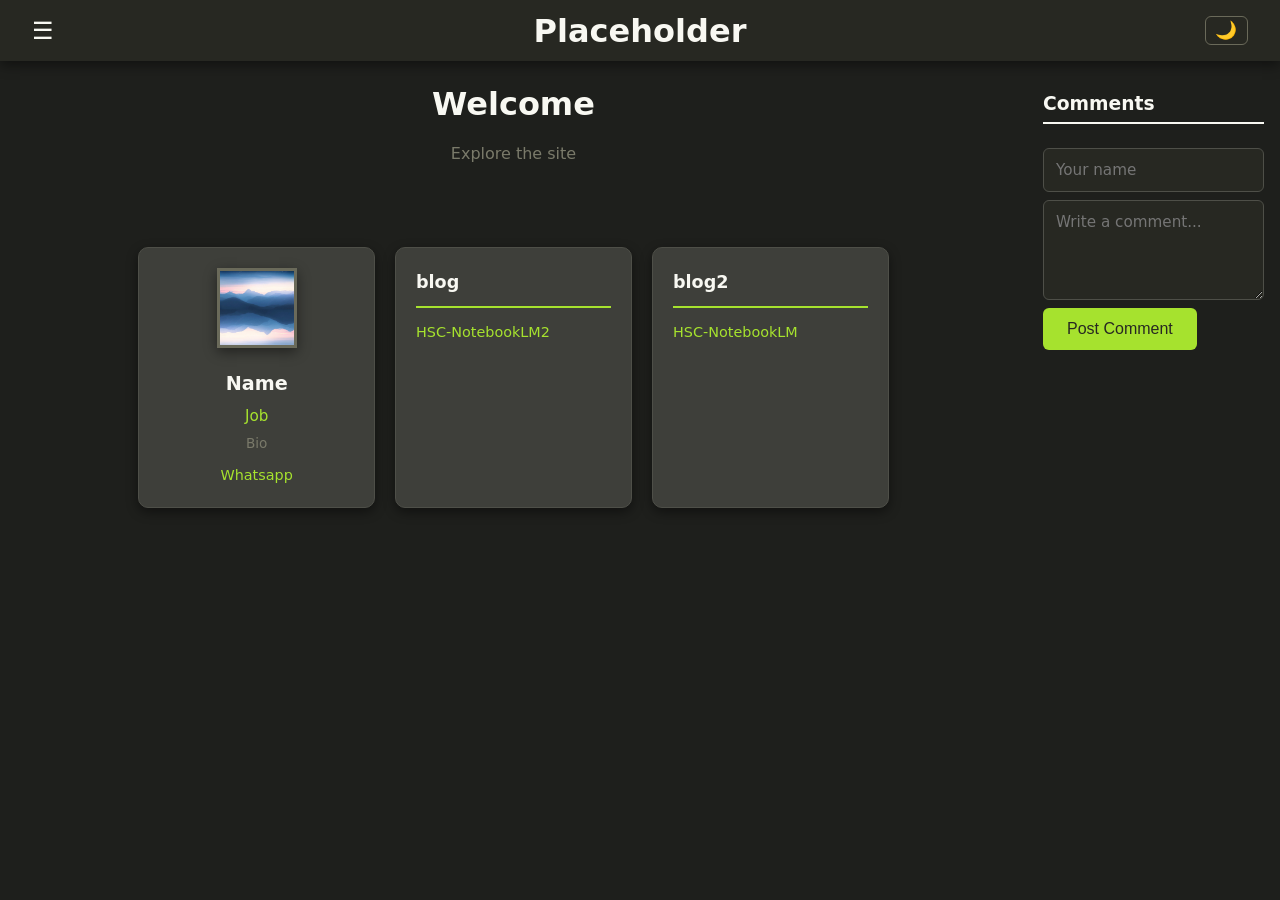
<file: index.html>
<!DOCTYPE html>
<html lang="en" dir="ltr">
<head>
  <meta charset="UTF-8">
  <meta name="viewport" content="width=device-width, initial-scale=1.0">
  <title>Home</title>
  <link rel="stylesheet" href="style.css">
  <link rel="stylesheet" href="content.css">
  <link rel="stylesheet" href="advanced.css">
</head>
<body>

  <header>
    <button class="sidebar-toggle" onclick="toggleSidebar()">&#9776;</button>
    <h1><a href="./index.html">Placeholder</a></h1>
        <button class="theme-toggle" onclick="toggleTheme()">☀️</button>
  </header>
  <div class="layout">
    <aside class="sidebar" id="sidebar">
      <div class="sidebar-owner">
        <img src="avatar.png" alt="Name" class="owner-avatar">
        <div class="owner-name">Name</div>
        <div class="owner-title">Job</div>
        <div class="owner-bio">Bio</div>
      </div>
      <div class="sidebar-top">
        <h2>Menu</h2>
        <button class="close-btn" onclick="toggleSidebar()">&times;</button>
      </div>
      <div class="category">
        <div class="category-header" onclick="toggleCategory(this)">
          blog <span class="arrow">&#9654;</span>
        </div>
        <ul class="sub-links">
          <li><a href="blog2/hsc-notebooklm2.html">HSC-NotebookLM2</a></li>
        </ul>
      </div>
      <div class="category">
        <div class="category-header" onclick="toggleCategory(this)">
          blog2 <span class="arrow">&#9654;</span>
        </div>
        <ul class="sub-links">
          <li><a href="blog/hsc-notebooklm.html">HSC-NotebookLM</a></li>
        </ul>
      </div>
    </aside>
    <main class="ck-content" style="padding-left: 20px !important; padding-right: 20px !important;">
<div class="home-hero">
  <h1>Welcome</h1>
  <p class="home-tagline">Explore the site</p>
</div>
<div class="home-sections">
  <div class="home-card owner-card">
    <img src="avatar.png" alt="Name" class="owner-card-avatar">
    <div class="owner-card-name">Name</div>
    <div class="owner-card-title">Job</div>
    <div class="owner-card-bio">Bio</div>
    <div class="owner-card-contacts">
      <a href="https://wa.me/09876543333456" class="owner-card-link">Whatsapp</a>
    </div>
  </div>
  <div class="home-card">
    <h2>blog</h2>
    <ul>
      <li><a href="blog2/hsc-notebooklm2.html">HSC-NotebookLM2</a></li>
    </ul>
  </div>
  <div class="home-card">
    <h2>blog2</h2>
    <ul>
      <li><a href="blog/hsc-notebooklm.html">HSC-NotebookLM</a></li>
    </ul>
  </div>
</div>
    </main>
  <div id="comments-section" data-page="/">
    <h3>Comments</h3>
    <div id="comments-list"></div>
    <form id="comment-form">
      <input id="comment-name" type="text" placeholder="Your name" required>
      <textarea id="comment-body" placeholder="Write a comment..." required></textarea>
      <button type="submit">Post Comment</button>
    </form>
  </div>
  <script>
const SUPABASE_URL = 'https://vppilausbmwpxivhpqbx.supabase.co';
const SUPABASE_ANON_KEY = 'sb_publishable__XSRBjLglB8qzilaPZS6zg_SBKqRDTx';
(function() {
  var section = document.getElementById('comments-section');
  var page = section ? section.getAttribute('data-page') : '/';
  async function loadComments() {
    try {
      var res = await fetch(
        SUPABASE_URL + '/rest/v1/comments?page=eq.' + encodeURIComponent(page) + '&order=created_at.desc',
        { headers: { apikey: SUPABASE_ANON_KEY } }
      );
      if (!res.ok) return;
      var comments = await res.json();
      var list = document.getElementById('comments-list');
      if (!list) return;
      if (comments.length === 0) {
        list.innerHTML = '<p class="no-comments">No comments yet.</p>';
        return;
      }
      list.innerHTML = comments.map(function(c) {
        return '<div class="comment">' +
          '<div class="comment-header">' +
            '<strong>' + esc(c.name) + '</strong>' +
            '<span class="comment-date">' + new Date(c.created_at).toLocaleDateString() + '</span>' +
          '</div>' +
          '<p>' + esc(c.body) + '</p>' +
        '</div>';
      }).join('');
    } catch (e) {}
  }
  async function submitComment(e) {
    e.preventDefault();
    var nameInput = document.getElementById('comment-name');
    var bodyInput = document.getElementById('comment-body');
    var name = nameInput.value.trim();
    var body = bodyInput.value.trim();
    if (!name || !body) return;
    var btn = e.target.querySelector('button');
    btn.disabled = true;
    try {
      await fetch(SUPABASE_URL + '/rest/v1/comments', {
        method: 'POST',
        headers: {
          'Content-Type': 'application/json',
          apikey: SUPABASE_ANON_KEY,
          Prefer: 'return=representation'
        },
        body: JSON.stringify({ page: page, name: name, body: body })
      });
    } catch (e) {}
    nameInput.value = '';
    bodyInput.value = '';
    btn.disabled = false;
    loadComments();
  }
  function esc(s) {
    var d = document.createElement('div');
    d.textContent = s;
    return d.innerHTML;
  }
  document.addEventListener('DOMContentLoaded', function() {
    var form = document.getElementById('comment-form');
    if (form) {
      form.addEventListener('submit', submitComment);
      loadComments();
    }
  });
})();
  </script>
  </div>
  <script>
    function toggleSidebar() {
      document.getElementById('sidebar').classList.toggle('open');
    }
    function toggleCategory(header) {
      header.classList.toggle('active');
      header.querySelector('.arrow').classList.toggle('open');
      header.nextElementSibling.classList.toggle('open');
    }
  </script>
  <script>
    function toggleTheme() {
      document.body.classList.toggle('dark-mode');
      var b = document.body.classList.contains('dark-mode');
      try { localStorage.setItem('theme', b ? 'dark' : 'light'); } catch(e) {}
      document.querySelector('.theme-toggle').textContent = b ? '\uD83C\uDF19' : '\u2600\uFE0F';
    }
    (function() {
      var btn = document.querySelector('.theme-toggle');
      try {
        var saved = localStorage.getItem('theme');
        if (saved !== 'light') {
          document.body.classList.add('dark-mode');
          if (btn) btn.textContent = '\uD83C\uDF19';
        }
      } catch(e) {}
    })();
  </script>
</body>
</html>
</file>
<file: style.css>
:root {
  --body-bg: #f5f5e8;
  --text: #272822;
  --hero-bg: #efefe0;
  --card-bg: #ffffff;
  --card-border: #d8d8c8;
  --input-bg: #ffffff;
  --input-border: #c8c8b8;
  --label: #272822;
  --muted: #7a7a6a;
  --accent: #a6a61a;
  --accent-hover: #88880e;
  --accent-text: #272822;
}
body.dark-mode {
  --body-bg: #1e1f1c;
  --text: #f8f8f2;
  --hero-bg: #272822;
  --card-bg: #3e3f3a;
  --card-border: #4e4f48;
  --input-bg: #272822;
  --input-border: #4e4f48;
  --label: #f8f8f2;
  --muted: #7a7a6a;
  --accent: #a6e22e;
  --accent-hover: #c0f050;
  --accent-text: #272822;
}

* { margin: 0; padding: 0; box-sizing: border-box; }
ul, ol { padding-left: 2.5em; }

body {
  font-family: system-ui, -apple-system, sans-serif;
  display: flex;
  flex-direction: column;
  min-height: 100vh;
  background: var(--body-bg);
  color: var(--text);
  transition: background 0.3s, color 0.3s;
}

header {
  background: #272822;
  color: #f8f8f2;
  padding: 1rem 2rem;
  display: flex;
  align-items: center;
  justify-content: space-between;
  position: relative;
}
header h1 {
  position: absolute;
  left: 50%;
  transform: translateX(-50%);
  white-space: nowrap;
}
header h1 a {
  color: inherit;
  text-decoration: none;
}

.theme-toggle {
  background: none;
  border: 1px solid #6a6a5a;
  color: #f8f8f2;
  font-size: 1.1rem;
  cursor: pointer;
  padding: 0.3rem 0.6rem;
  border-radius: 4px;
  line-height: 1;
}

.layout {
  display: flex;
  flex: 1;
}
main {
  padding: 0 1.25rem;
  width: 100%;
}
.ck-content img, .ck-content table, .ck-content pre {
  max-width: 100%;
  overflow-x: auto;
}

.sidebar {
  width: 250px;
  background: #3e3f3a;
  color: #f8f8f2;
  display: flex;
  flex-direction: column;
  left: -250px;
  transition: left 0.3s ease;
  position: fixed;
  top: 0;
  height: 100%;
  z-index: 1000;
  overflow-y: auto;
}

.sidebar-owner {
  padding: 1.25rem 1rem;
  text-align: center;
  border-bottom: 1px solid #4e4f48;
}
.owner-avatar {
  width: 60px;
  height: 60px;
  border-radius: 50%;
  object-fit: cover;
  margin-bottom: 0.6rem;
  border: 2px solid #6a6a5a;
}
.owner-name {
  font-size: 1rem;
  font-weight: 700;
  color: #f8f8f2;
  margin-bottom: 0.25rem;
}
.owner-title {
  font-size: 0.85rem;
  color: var(--accent);
  margin-bottom: 0.25rem;
}
.owner-bio {
  font-size: 0.8rem;
  color: #a8a892;
}
.sidebar.open { left: 0; }

.sidebar-top {
  display: flex;
  justify-content: space-between;
  align-items: center;
  padding: 1rem;
  border-bottom: 1px solid #4e4f48;
}
.sidebar-top h2 { font-size: 1.2rem; }

.category { border-bottom: 1px solid #4e4f48; }
.category-header {
  display: flex;
  justify-content: space-between;
  align-items: center;
  padding: 0.75rem 1rem;
  cursor: pointer;
  color: #f8f8f2;
  font-weight: 600;
  transition: background 0.2s;
  user-select: none;
}
.category-header:hover { background: #4e4f48; }
.category-header .arrow {
  transition: transform 0.2s;
  font-size: 0.8rem;
}
.category-header .arrow.open { transform: rotate(90deg); }
.sub-links {
  list-style: none;
  max-height: 0;
  overflow: hidden;
  transition: max-height 0.3s ease;
}
.sub-links.open { max-height: 300px; }
.sub-links li a {
  display: block;
  color: #a8a892;
  text-decoration: none;
  padding: 0.6rem 1rem 0.6rem 2rem;
  transition: background 0.2s;
}
.sub-links li a:hover { background: #4e4f48; color: #ffffff; }

.sidebar-toggle, .close-btn {
  background: none;
  border: none;
  color: #f8f8f2;
  font-size: 1.5rem;
  cursor: pointer;
}

.hero {
  flex: 1;
  display: flex;
  flex-direction: column;
  justify-content: center;
  align-items: center;
  background: var(--hero-bg);
  transition: background 0.3s;
}

.owner-card {
  text-align: center;
}
.owner-card-avatar {
  width: 80px;
  height: 80px;
  border-radius: 50%;
  object-fit: cover;
  border: 3px solid #6a6a5a;
  margin-bottom: 0.75rem;
}
.owner-card-name {
  font-size: 1.2rem;
  font-weight: 700;
  color: var(--label);
}
.owner-card-title {
  font-size: 0.95rem;
  color: var(--accent);
  margin-top: 0.2rem;
}
.owner-card-bio {
  font-size: 0.85rem;
  color: var(--muted);
  margin-top: 0.3rem;
  line-height: 1.4;
}
.owner-card-contacts {
  display: flex;
  flex-wrap: wrap;
  justify-content: center;
  gap: 0.6rem 1rem;
  margin-top: 0.6rem;
}
.owner-contact-link {
  color: var(--accent);
  font-size: 0.85rem;
  text-decoration: none;
  padding: 0.2rem 0.4rem;
  border-radius: 4px;
  transition: background 0.2s;
}
.owner-contact-link:hover {
  background: var(--card-border);
  text-decoration: underline;
}

.home-hero {
  text-align: center;
  padding: 1rem 1rem 1.5rem;
}
.home-hero h1 {
  font-size: 2rem;
  margin-bottom: 0.5rem;
}
.home-tagline {
  color: var(--muted);
  font-size: 1rem;
}

.home-sections {
  display: grid;
  grid-template-columns: repeat(auto-fit, minmax(220px, 1fr));
  gap: 1.25rem;
  max-width: 800px;
  margin: 1.5rem auto;
  padding: 0 1rem;
  overflow: visible;
}
.home-card {
  background: var(--card-bg);
  border: 1px solid var(--card-border);
  border-radius: 10px;
  padding: 1.25rem;
  overflow: hidden;
  overflow-wrap: break-word;
  transition: background 0.3s, border-color 0.3s;
}
.home-card h2 {
  font-size: 1.1rem;
  margin-bottom: 0.75rem;
  padding-bottom: 0.5rem;
  border-bottom: 2px solid var(--accent);
  color: var(--label);
}
.home-card ul { list-style: none; padding-left: 0; }
.home-card li { margin-bottom: 0.4rem; }
.home-card a {
  color: var(--accent);
  text-decoration: none;
  font-size: 0.9rem;
}
.home-card a:hover {
  color: var(--accent-hover);
  text-decoration: underline;
}

.home-demo {
  text-align: center;
  padding: 1rem 1rem 2rem;
  color: var(--muted);
  font-size: 0.9rem;
}
.home-demo a { color: var(--accent); }

footer {
  background: #272822;
  color: #f8f8f2;
  text-align: center;
  padding: 1rem;
}

#comments-section {
  max-width: 800px;
  margin: 2rem auto;
  padding: 0 1rem;
}
#comments-section h3 {
  margin-bottom: 1rem;
  color: var(--label);
  border-bottom: 2px solid var(--label);
  padding-bottom: 0.5rem;
  transition: color 0.3s, border-color 0.3s;
}
.comment {
  background: var(--card-bg);
  border: 1px solid var(--card-border);
  border-radius: 8px;
  padding: 1rem;
  margin-bottom: 1rem;
  transition: background 0.3s, border-color 0.3s;
}
.comment-header {
  display: flex;
  justify-content: space-between;
  align-items: center;
  margin-bottom: 0.5rem;
}
.comment-date { color: var(--muted); font-size: 0.85rem; }
.no-comments { color: var(--muted); font-style: italic; }
#comment-form {
  display: flex;
  flex-direction: column;
  gap: 0.5rem;
  margin-top: 1.5rem;
}
#comment-form input,
#comment-form textarea {
  padding: 0.75rem;
  border: 1px solid var(--input-border);
  border-radius: 6px;
  font-family: inherit;
  font-size: 0.95rem;
  background: var(--input-bg);
  color: var(--text);
  transition: background 0.3s, color 0.3s, border-color 0.3s;
}
#comment-form textarea { min-height: 100px; resize: vertical; }
#comment-form button {
  background: var(--accent);
  color: var(--accent-text);
  border: none;
  padding: 0.75rem 1.5rem;
  border-radius: 6px;
  cursor: pointer;
  font-size: 1rem;
  align-self: flex-start;
  transition: background 0.2s;
}
#comment-form button:hover { background: var(--accent-hover); }
#comment-form button:disabled { opacity: 0.6; cursor: not-allowed; }

@media (max-aspect-ratio: 1/1) {
  .layout { flex-direction: column; }
  #comments-section {
    width: 100%;
    margin-left: auto;
    margin-right: auto;
  }
}

[dir="rtl"] .layout { flex-direction: row-reverse; }
[dir="rtl"] header h1 {
  left: auto;
  right: 50%;
  transform: translateX(50%);
}
[dir="rtl"] .sidebar { left: auto; right: -250px; }
[dir="rtl"] .sidebar.open { left: auto; right: 0; }
[dir="rtl"] .sub-links li a { padding: 0.6rem 2rem 0.6rem 1rem; }
[dir="rtl"] .category-header { text-align: right; }
[dir="rtl"] .category-header .arrow { transform: rotate(180deg); }
[dir="rtl"] .category-header .arrow.open { transform: rotate(90deg); }
[dir="rtl"] main { text-align: right; }
[dir="rtl"] #comment-form button { align-self: flex-end; }
</file>
<file: content.css>
/* CKEditor content styles — mirrors .ck-content appearance in generated site */
.ck-content { color: var(--text); font-size: 14px; line-height: 1.7; }
.ck-content h1, .ck-content h2, .ck-content h3, .ck-content h4, .ck-content h5, .ck-content h6 { color: var(--label); }
.ck-content a { color: var(--accent); }
.ck-content blockquote { border-left: 3px solid var(--card-border); padding-left: 12px; color: var(--muted); }
.ck-content pre { background: var(--card-bg); padding: 10px; border-radius: 6px; }
.ck-content table { border-collapse: collapse; }
.ck-content td, .ck-content th { border: 1px solid var(--card-border); padding: 6px 10px; }
.ck-content img, .ck-content table, .ck-content pre { max-width: 100%; overflow-x: auto; }
</file>
<file: advanced.css>
/* Advanced Theme — auto-generated. Do not edit directly. */

:root {
  --adv-shadow: 0 4px 12px rgba(0,0,0,0.1);
  --adv-transition: 0.3s;
  --adv-hover-lift: 6px;
  --adv-radius-card: 10px;
  --adv-radius-button: 6px;
  --adv-radius-input: 6px;
  --adv-radius-image: 0px;
  --adv-radius-avatar: 50px;
  --adv-radius-header: 0px;
  --adv-radius-sidebar: 0px;
}

body.dark-mode {
  --adv-shadow: 0 4px 12px rgba(0,0,0,0.45);
}

.home-card, .comment, .sidebar-owner, header, .ck-content img:not([style*="float"]) {
  box-shadow: var(--adv-shadow);
  transition: box-shadow 0.3s, transform 0.3s;
}

.home-card:hover, .comment:hover {
  transform: translateY(-6px);
  box-shadow: var(--adv-shadow);
}

.home-card, .comment, .sidebar-owner {
  border-radius: var(--adv-radius-card);
}

.theme-toggle, button:not(.sidebar-toggle):not(.close-btn) {
  border-radius: var(--adv-radius-button);
}

#comment-form input, #comment-form textarea {
  border-radius: var(--adv-radius-input);
}

.ck-content img {
  border-radius: var(--adv-radius-image);
}

.owner-avatar, .owner-card-avatar {
  border-radius: var(--adv-radius-avatar);
}

header {
  border-radius: var(--adv-radius-header);
}

.sidebar {
  border-radius: var(--adv-radius-sidebar);
}

/* Layout fixes to prevent clipping & scrollbars from CSS transforms */
.home-sections {
  overflow: visible !important;
  padding: 2rem 1.5rem !important;
  perspective: 1200px;
}
.home-card {
  transform-style: preserve-3d;
  backface-visibility: hidden;
  will-change: transform;
}
main, .layout {
  overflow: visible !important;
}
html, body {
  overflow-x: hidden;
}

body {
  animation: advBlurIn 0.6s ease;
}

@keyframes advBlurIn { from { opacity: 0; filter: blur(4px); } to { opacity: 1; filter: blur(0); } }

.home-card:hover, .comment:hover { transform: perspective(600px) rotateX(2deg) rotateY(2deg); }

#comment-form button:hover { box-shadow: 0 0 12px var(--accent); }

a { background-image: linear-gradient(transparent 60%, var(--accent) 60%); background-size: 0 100%; background-repeat: no-repeat; transition: background-size 0.3s; } a:hover { background-size: 100% 100%; }

img { transition: filter 0.3s; } img:hover { filter: grayscale(1); }

html { scroll-behavior: smooth; }
</file>
